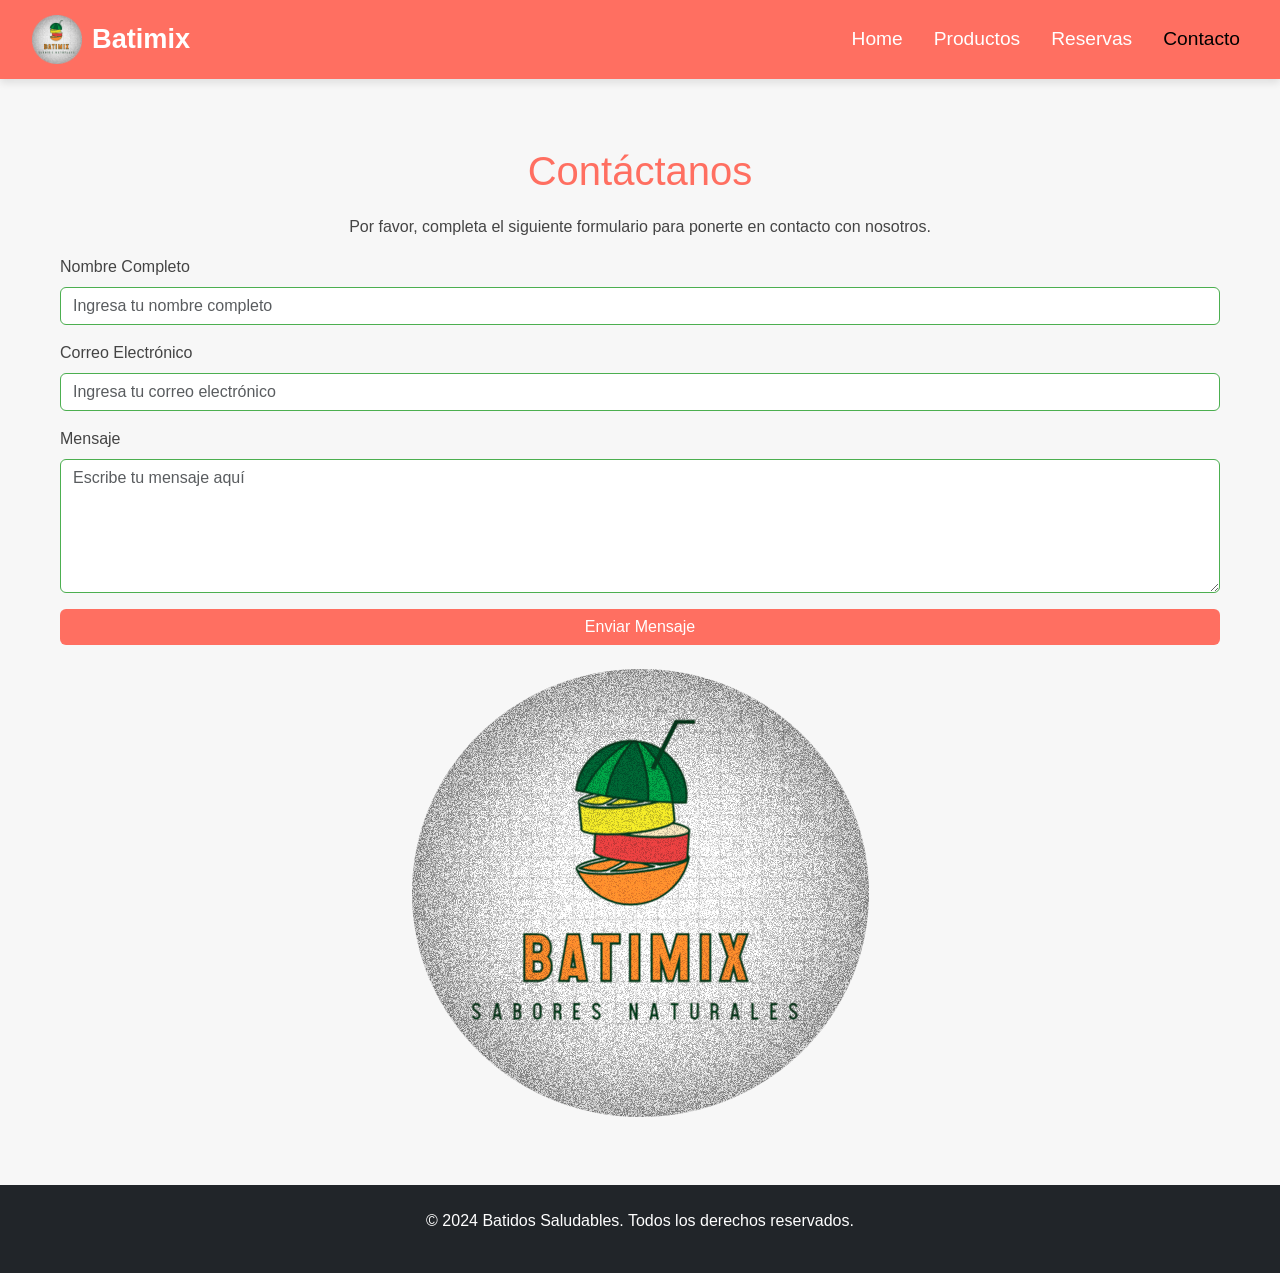
<file: pages/contacto.html>
<!DOCTYPE html>
<html lang="es">
<head>
  <meta charset="UTF-8">
  <meta name="viewport" content="width=device-width, initial-scale=1.0">
  <title>Batidos Saludables - Contacto</title>
  <link href="https://cdn.jsdelivr.net/npm/bootstrap@5.3.0-alpha1/dist/css/bootstrap.min.css" rel="stylesheet">
  <link rel="stylesheet" href="../css/style.css">
  <style>
    body {
      background-color: var(--background-color);
      color: var(--text-color);
    }
    .form-control, .form-select {
      background-color: var(--white-color);
      border: 1px solid var(--secondary-color);
    }
    .btn-primary {
      background-color: var(--primary-color);
      border: none;
    }
    .btn-primary:hover {
      background-color: var(--secondary-color);
    }
  </style>
</head>
<body>
  <header>
    <nav class="navbar navbar-expand-lg" style="background-color: var(--primary-color);">
      <div class="container-fluid">
        <a class="navbar-brand text-white" href="#">
          <img src="../assets/logo-batimix.png" alt="Logo Batidos" class="logo">
          Batimix
        </a>
        <button class="navbar-toggler" type="button" data-bs-toggle="collapse" data-bs-target="#navbarNav" aria-controls="navbarNav" aria-expanded="false" aria-label="Toggle navigation">
          <span class="navbar-toggler-icon"></span>
        </button>
        <div class="collapse navbar-collapse justify-content-end" id="navbarNav">
          <ul class="navbar-nav">
            <li class="nav-item">
              <a class="nav-link" href="../index.html">Home</a>
            </li>
            <li class="nav-item">
              <a class="nav-link" href="productos.html">Productos</a>
            </li>
            <li class="nav-item">
              <a class="nav-link" href="reservas.html">Reservas</a>
            </li>
            <li class="nav-item">
              <a class="nav-link active" href="#">Contacto</a>
            </li>
          </ul>
        </div>
      </div>
    </nav>
  </header>
  <section class="mt-5 container">
    <div class="form-container">
      <h2>Contáctanos</h2>
      <p class="text-center">Por favor, completa el siguiente formulario para ponerte en contacto con nosotros.</p>
      <form>
        <div class="mb-3">
          <label for="nombre" class="form-label">Nombre Completo</label>
          <input type="text" class="form-control" id="nombre" placeholder="Ingresa tu nombre completo">
        </div>
        <div class="mb-3">
          <label for="email" class="form-label">Correo Electrónico</label>
          <input type="email" class="form-control" id="email" placeholder="Ingresa tu correo electrónico">
        </div>
        <div class="mb-3">
          <label for="mensaje" class="form-label">Mensaje</label>
          <textarea class="form-control" id="mensaje" rows="5" placeholder="Escribe tu mensaje aquí"></textarea>
        </div>
        <button type="submit" class="btn btn-primary w-100">Enviar Mensaje</button>
      </form>
      <div class="text-center mt-4">
        <img src="../assets/logo-batimix.png" alt="Logo de la empresa" class="logo-transition">
      </div>
    </div>
  </section>
  <footer class="bg-dark text-white text-center p-4 mt-5">
    <p>&copy; 2024 Batidos Saludables. Todos los derechos reservados.</p>
  </footer>
  <script src="https://cdn.jsdelivr.net/npm/bootstrap@5.3.0-alpha1/dist/js/bootstrap.bundle.min.js"></script>
</body>
</html>
</file>
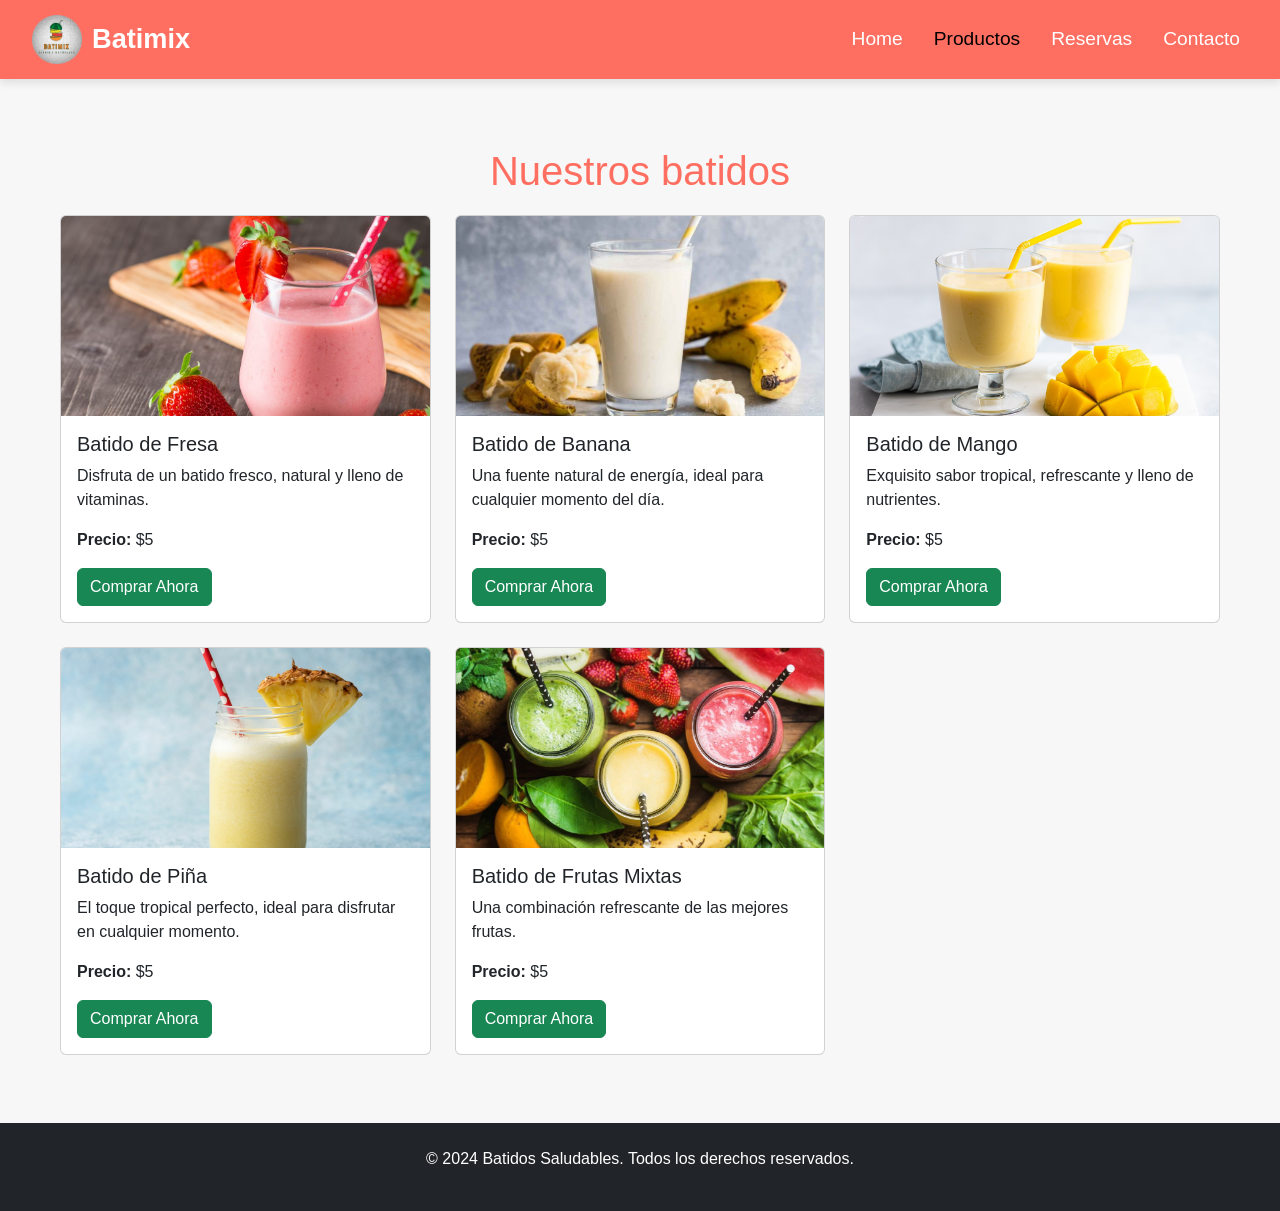
<file: pages/productos.html>
<!DOCTYPE html>
<html lang="es">
<head>
  <meta charset="UTF-8">
  <meta name="viewport" content="width=device-width, initial-scale=1.0">
  <title>Batidos Saludables - Productos</title>
  <link href="https://cdn.jsdelivr.net/npm/bootstrap@5.3.0-alpha1/dist/css/bootstrap.min.css" rel="stylesheet">
  <link rel="stylesheet" href="../css/style.css">
  <style>
    .card-img-top {
      height: 200px; 
      object-fit: cover; 
      transition: transform 0.3s ease, box-shadow 0.3s ease; 
    }
    .card-img-top:hover {
      transform: scale(1.05); 
      box-shadow: 0 4px 8px rgba(0, 0, 0, 0.2); /
    }
    .btn-success {
      transition: background-color 0.3s ease, transform 0.3s ease;
    }
    .btn-success:hover {
      background-color: #f53952; 
      transform: scale(1.1); 
    }
  </style>
</head>
<body>
  <header>
    <nav class="navbar navbar-expand-lg">
      <div class="container-fluid">
        <a class="navbar-brand" href="#">
          <img src="../assets/logo-batimix.png" alt="Logo Batidos" class="logo">
          Batimix
        </a>
        <button class="navbar-toggler" type="button" data-bs-toggle="collapse" data-bs-target="#navbarNav" aria-controls="navbarNav" aria-expanded="false" aria-label="Toggle navigation">
          <span class="navbar-toggler-icon"></span>
        </button>
        <div class="collapse navbar-collapse justify-content-end" id="navbarNav">
          <ul class="navbar-nav">
            <li class="nav-item">
              <a class="nav-link" href="../index.html">Home</a>
            </li>
            <li class="nav-item">
              <a class="nav-link active" href="#">Productos</a>
            </li>
            <li class="nav-item">
              <a class="nav-link" href="reservas.html">Reservas</a>
            </li>
            <li class="nav-item">
              <a class="nav-link" href="contacto.html">Contacto</a>
            </li>
          </ul>
        </div>
      </div>
    </nav>
  </header>
  <section class="mt-5 container">
    <h2 class="text-center">Nuestros batidos</h2>
    <div class="row">
      <div class="col-md-4">
        <div class="card">
          <img src="../assets/batido-de-fresas.jpg" class="card-img-top" alt="Batido de Fresa">
          <div class="card-body">
            <h5 class="card-title">Batido de Fresa</h5>
            <p class="card-text">Disfruta de un batido fresco, natural y lleno de vitaminas.</p>
            <p><strong>Precio:</strong> $5</p>
            <a href="../index.html" class="btn btn-success">Comprar Ahora</a>
          </div>
        </div>
      </div>
      <div class="col-md-4">
        <div class="card">
          <img src="../assets/Batido-platano.jpg" class="card-img-top" alt="Batido de Banana">
          <div class="card-body">
            <h5 class="card-title">Batido de Banana</h5>
            <p class="card-text">Una fuente natural de energía, ideal para cualquier momento del día.</p>
            <p><strong>Precio:</strong> $5</p>
            <a href="../index.html" class="btn btn-success">Comprar Ahora</a>
          </div>
        </div>
      </div>
      <div class="col-md-4">
        <div class="card">
          <img src="../assets/batido-de-mango.jpg" class="card-img-top" alt="Batido de Mango">
          <div class="card-body">
            <h5 class="card-title">Batido de Mango</h5>
            <p class="card-text">Exquisito sabor tropical, refrescante y lleno de nutrientes.</p>
            <p><strong>Precio:</strong> $5</p>
            <a href="../index.html" class="btn btn-success">Comprar Ahora</a>
          </div>
        </div>
      </div>
    </div>
    <div class="row mt-4">
      <div class="col-md-4">
        <div class="card">
          <img src="../assets/batido-piña.jpg" class="card-img-top" alt="Batido de Piña">
          <div class="card-body">
            <h5 class="card-title">Batido de Piña</h5>
            <p class="card-text">El toque tropical perfecto, ideal para disfrutar en cualquier momento.</p>
            <p><strong>Precio:</strong> $5</p>
            <a href="../index.html" class="btn btn-success">Comprar Ahora</a>
          </div>
        </div>
      </div>
      <div class="col-md-4">
        <div class="card">
          <img src="../assets/frutas-mixtas.jpg" class="card-img-top" alt="Batido de Frutas Mixtas">
          <div class="card-body">
            <h5 class="card-title">Batido de Frutas Mixtas</h5>
            <p class="card-text">Una combinación refrescante de las mejores frutas.</p>
            <p><strong>Precio:</strong> $5</p>
            <a href="../index.html" class="btn btn-success">Comprar Ahora</a>
          </div>
        </div>
      </div>
    </div>
  </section>
  <footer class="bg-dark text-white text-center p-4 mt-5">
    <p>&copy; 2024 Batidos Saludables. Todos los derechos reservados.</p>
  </footer>
  <script src="https://cdn.jsdelivr.net/npm/bootstrap@5.3.0-alpha1/dist/js/bootstrap.bundle.min.js"></script>
</body>
</html>
</file>
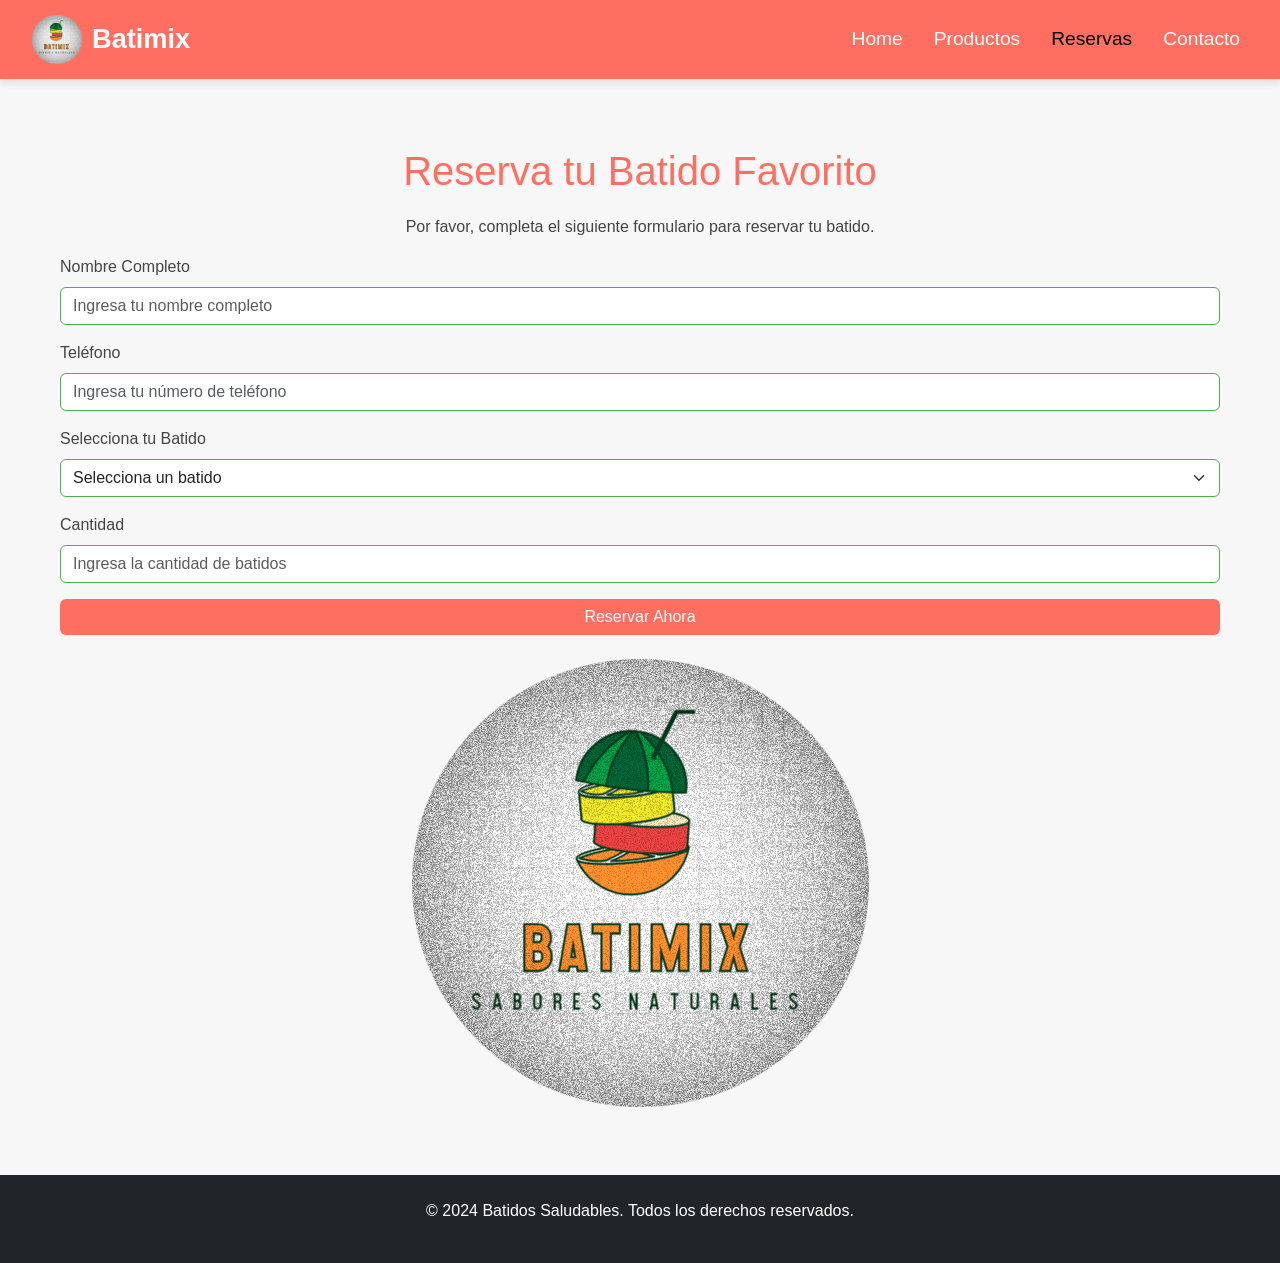
<file: pages/reservas.html>
<!DOCTYPE html>
<html lang="es">
<head>
  <meta charset="UTF-8">
  <meta name="viewport" content="width=device-width, initial-scale=1.0">
  <title>Batidos Saludables - Reservas</title>
  <link href="https://cdn.jsdelivr.net/npm/bootstrap@5.3.0-alpha1/dist/css/bootstrap.min.css" rel="stylesheet">
  <link rel="stylesheet" href="../css/style.css">
  <style>
    body {
      background-color: var(--background-color);
      color: var(--text-color);
    }

    .form-control, .form-select {
      background-color: var(--white-color);
      border: 1px solid var(--secondary-color);
    }

    .btn-primary {
      background-color: var(--primary-color);
      border: none;
    }

    .btn-primary:hover {
      background-color: var(--secondary-color);
    }
  </style>
</head>
<body>
  <header>
    <nav class="navbar navbar-expand-lg" style="background-color: var(--primary-color);">
      <div class="container-fluid">
        <a class="navbar-brand text-white" href="#">
          <img src="../assets/logo-batimix.png" alt="Logo Batidos" class="logo">
          Batimix
        </a>
        <button class="navbar-toggler" type="button" data-bs-toggle="collapse" data-bs-target="#navbarNav" aria-controls="navbarNav" aria-expanded="false" aria-label="Toggle navigation">
          <span class="navbar-toggler-icon"></span>
        </button>
        <div class="collapse navbar-collapse justify-content-end" id="navbarNav">
          <ul class="navbar-nav">
            <li class="nav-item">
              <a class="nav-link" href="../index.html">Home</a>
            </li>
            <li class="nav-item">
              <a class="nav-link" href="productos.html">Productos</a>
            </li>
            <li class="nav-item">
              <a class="nav-link active" href="#">Reservas</a>
            </li>
            <li class="nav-item">
              <a class="nav-link" href="contacto.html">Contacto</a>
            </li>
          </ul>
        </div>
      </div>
    </nav>
  </header>
  <section class="mt-5 container">
    <div class="form-container">
      <h2>Reserva tu Batido Favorito</h2>
      <p class="text-center">Por favor, completa el siguiente formulario para reservar tu batido.</p>
      <form>
        <div class="mb-3">
          <label for="nombre" class="form-label">Nombre Completo</label>
          <input type="text" class="form-control" id="nombre" placeholder="Ingresa tu nombre completo">
        </div>
        <div class="mb-3">
          <label for="telefono" class="form-label">Teléfono</label>
          <input type="tel" class="form-control" id="telefono" placeholder="Ingresa tu número de teléfono">
        </div>
        <div class="mb-3">
          <label for="batido" class="form-label">Selecciona tu Batido</label>
          <select class="form-select" id="batido">
            <option selected>Selecciona un batido</option>
            <option value="fresa">Batido de Fresa</option>
            <option value="banana">Batido de Banana</option>
            <option value="mango">Batido de Mango</option>
            <option value="piña">Batido de Piña</option>
            <option value="frutas-mixtas">Batido de Frutas Mixtas</option>
          </select>
        </div>
        <div class="mb-3">
          <label for="cantidad" class="form-label">Cantidad</label>
          <input type="number" class="form-control" id="cantidad" placeholder="Ingresa la cantidad de batidos">
        </div>
        <button type="submit" class="btn btn-primary w-100">Reservar Ahora</button>
      </form>
      <div class="text-center mt-4">
        <img src="../assets/logo-batimix.png" alt="Logo de la empresa" class="logo-transition">
      </div>
    </div>
  </section>
  <footer class="bg-dark text-white text-center p-4 mt-5">
    <p>&copy; 2024 Batidos Saludables. Todos los derechos reservados.</p>
  </footer>
  <script src="https://cdn.jsdelivr.net/npm/bootstrap@5.3.0-alpha1/dist/js/bootstrap.bundle.min.js"></script>
</body>
</html>
</file>
<file: css/style.css>
:root {
  --primary-color: #ff6f61;
  --secondary-color: #4caf50;
  --background-color: #f7f7f7;
  --dark-color: #333333;
  --text-color: #444444;
  --white-color: #ffffff;
  --button-hover: #ff8661;
}

body {
  font-family: 'Roboto', sans-serif;
  background-color: var(--background-color);
  color: var(--text-color);
  margin: 0;
  padding: 0;
}

.navbar {
  background-color: var(--primary-color);
  display: flex;
  justify-content: space-between;
  align-items: center;
  padding: 10px 20px;
  box-shadow: 0 4px 8px rgba(0, 0, 0, 0.1);
}

.navbar-brand {
  display: flex;
  align-items: center;
  font-weight: bold;
  color: var(--white-color);
  font-size: 1.7rem;
}

.navbar-brand .logo {
  width: 50px;
  margin-right: 10px;
}

.navbar-nav {
  display: flex;
  list-style: none;
  padding-left: 0;
}

.nav-item {
  margin-left: 15px;
}

.nav-link {
  color: var(--white-color);
  font-size: 1.2rem;
  text-decoration: none;
  transition: color 0.3s ease, transform 0.3s ease;
}

.nav-link:hover {
  color: var(--secondary-color);
  transform: scale(1.1);
}

h2 {
  color: var(--primary-color);
  text-align: center;
  margin-bottom: 20px;
  font-size: 2.5rem;
}

.container {
  max-width: 1200px;
  margin: 0 auto;
  padding: 20px;
}

.form-group {
  margin-bottom: 15px;
}

input, select {
  width: 100%;
  padding: 10px;
  border-radius: 5px;
  border: 1px solid #ccc;
  font-size: 1rem;
}

button {
  background-color: var(--primary-color);
  border: none;
  color: var(--white-color);
  padding: 10px 20px;
  font-size: 1rem;
  border-radius: 5px;
  cursor: pointer;
  transition: background-color 0.3s ease, transform 0.3s ease;
}

button:hover {
  background-color: var(--button-hover);
  transform: scale(1.05);
}

#resumenPedido {
  background-color: var(--white-color);
  border-radius: 8px;
  padding: 15px;
  box-shadow: 0 2px 4px rgba(0, 0, 0, 0.1);
  margin-top: 20px;
  font-size: 1.1rem;
}

#ticketMensaje {
  font-size: 1.3rem;
  font-weight: bold;
  margin-top: 20px;
}

#descuentoInfo {
  background-color: #e0ffe0;
  color: #388e3c;
  padding: 10px;
  margin: 15px 0;
  border-radius: 5px;
  font-weight: bold;
  text-align: center;
}

.ticket-final {
  background-color: #f0f0f0;
  color: #333333;
  padding: 15px;
  border-radius: 8px;
  text-align: center;
  font-size: 1.2rem;
  box-shadow: 0 4px 8px rgba(0, 0, 0, 0.1);
  margin-top: 20px;
}

.carousel-item img {
  max-height: 400px;
  object-fit: cover;
  width: 100%;
}

.carousel-caption {
  background-color: rgba(0, 0, 0, 0.5);
  padding: 10px;
  border-radius: 8px;
}

.carousel-caption h5, .carousel-caption p {
  color: #ffffff;
}

.carousel {
  margin-top: 20px;
}

.carousel-indicators li {
  background-color: var(--primary-color);
}

.carousel-control-prev-icon,
.carousel-control-next-icon {
  filter: invert(1); 
}


.carousel-item {
  transition: transform 0.6s ease, opacity 0.6s ease;
}
</file>
